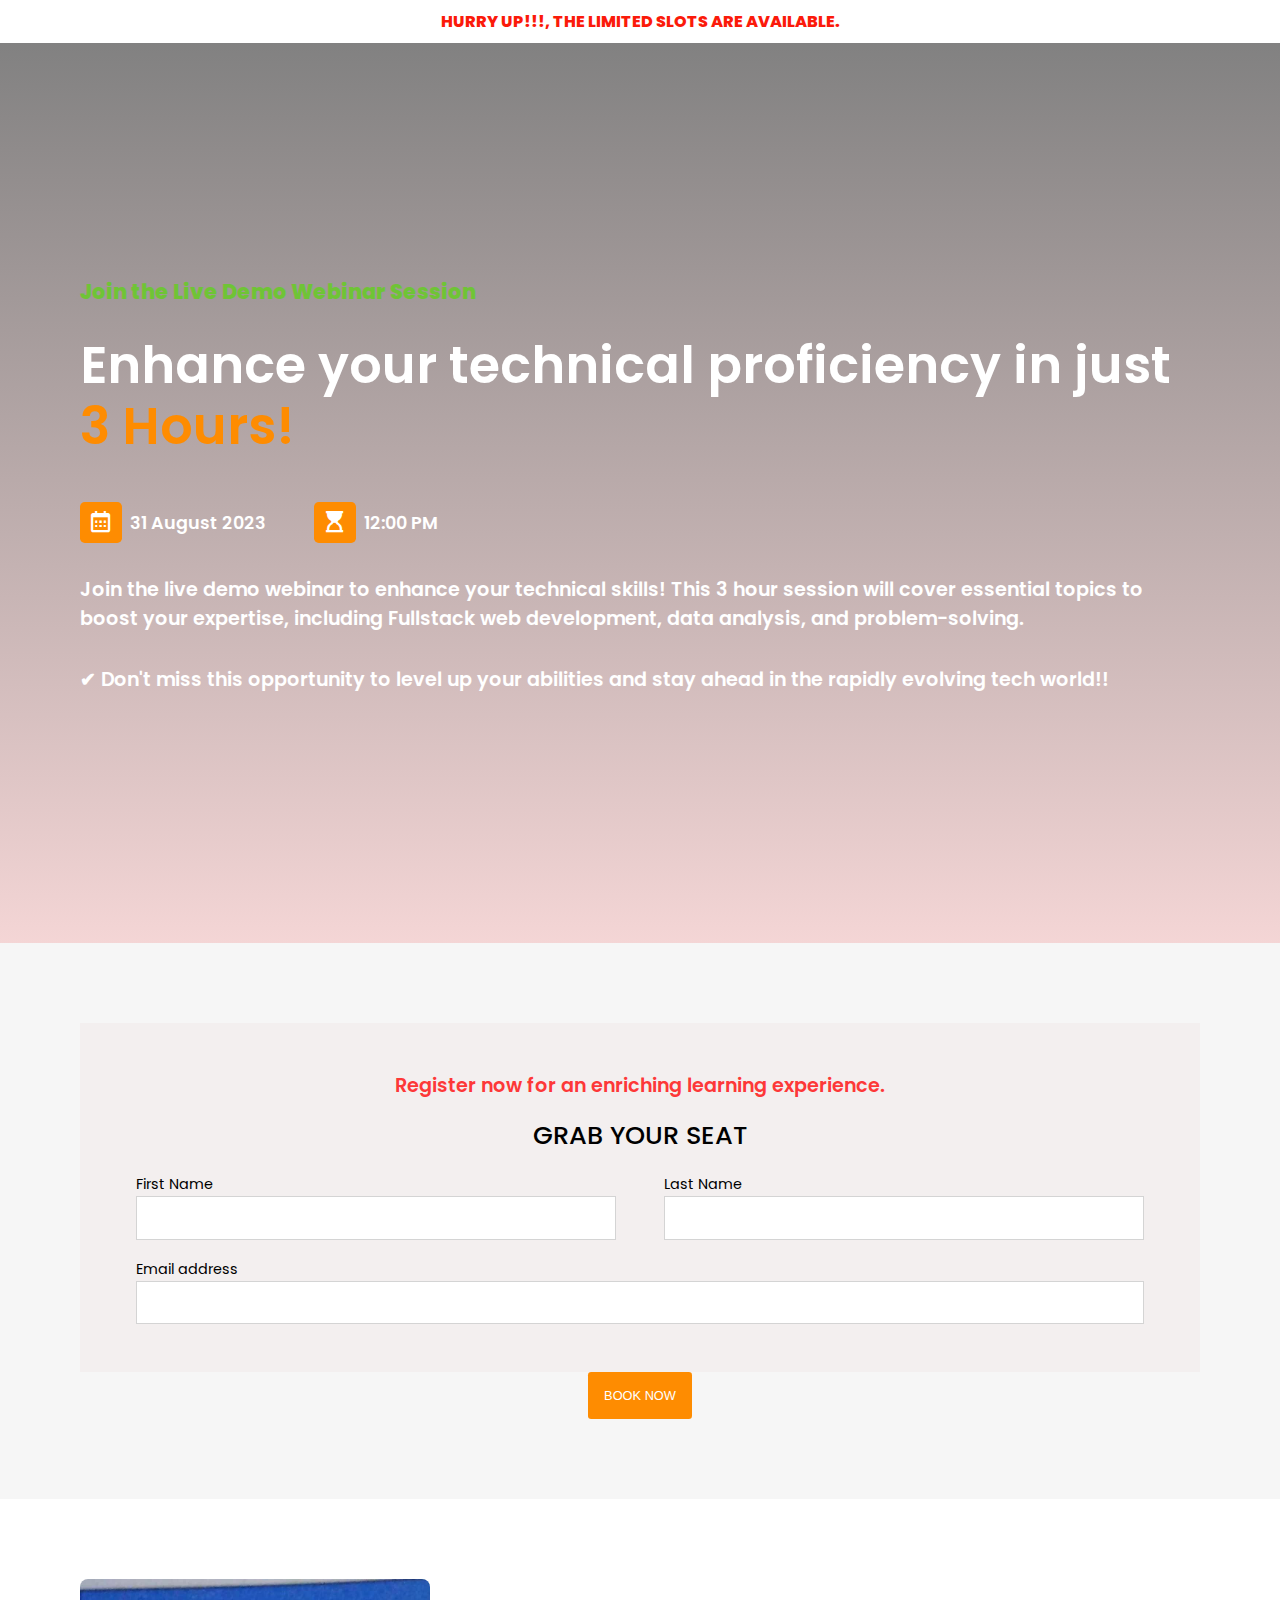
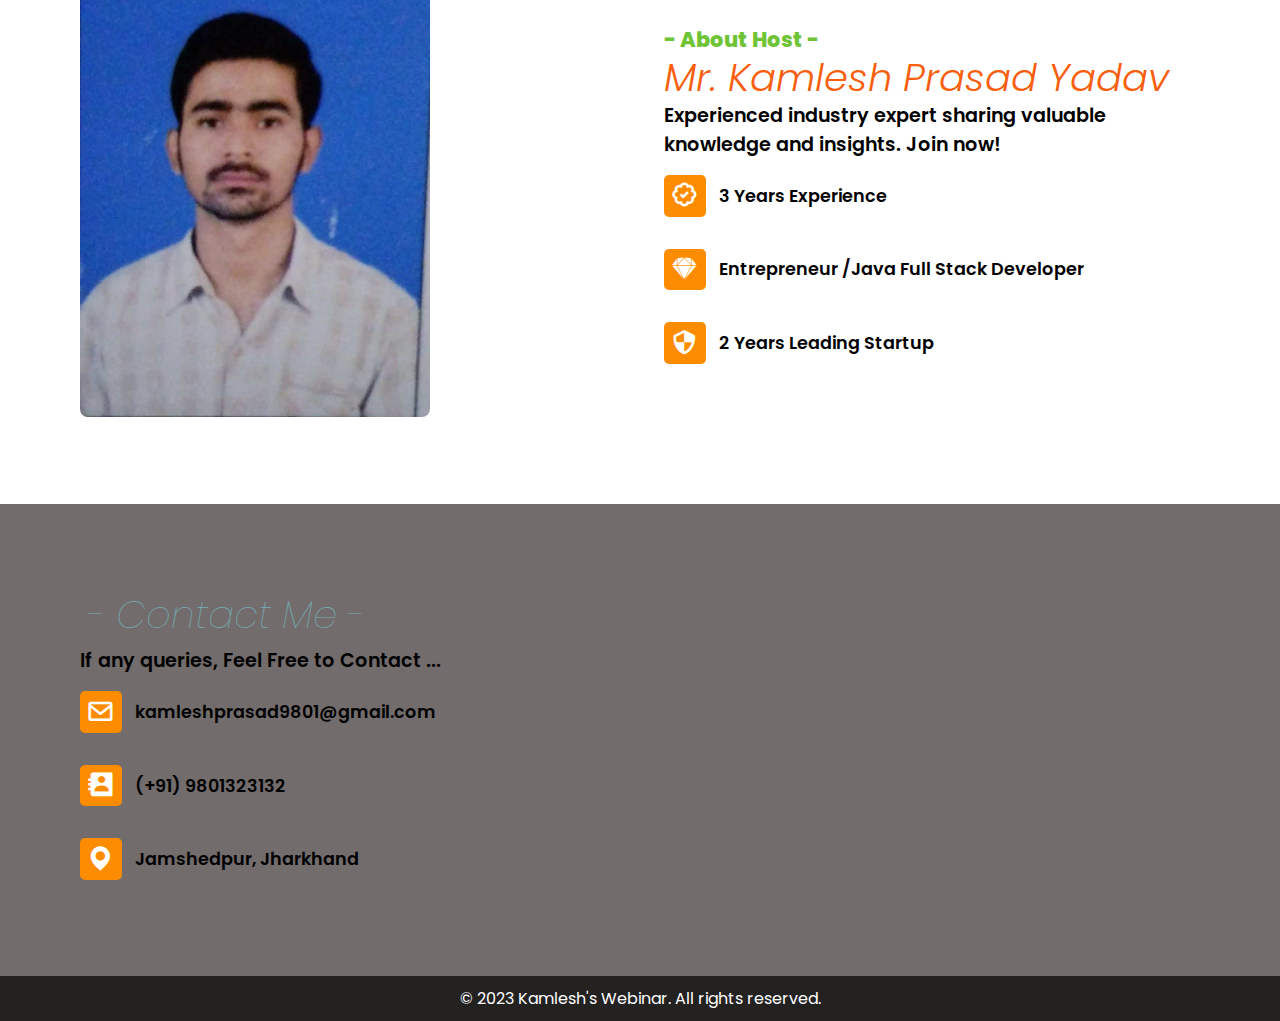
<file: Index.html>
<!DOCTYPE html>
<html lang="en">
<head>
	<meta charset="UTF-8">
	<meta name="viewport" content="width=device-width, initial-scale=1.0">
	<title>Online Webinar Landing Page</title>

	<!-- External CSS -->
	<link rel="stylesheet" href="style.css">

	<!-- Box icon CDN -->
	<link href='https://unpkg.com/boxicons@2.1.1/css/boxicons.min.css' rel='stylesheet'>
</head>
<body>
	<!-- Top bar starts  -->
	<div class="top-bar">
		<h3 class="notification">Hurry Up!!!, The Limited Slots are available.</h3>
	</div>
	<!-- Top bar starts  -->

	<!-- Header section starts from here -->
	<section class="header">
		<div class="container">
			<div class="row">
				<div class="col header-content">
					<h3 class="subheading">
						Join the Live Demo Webinar Session
					</h3>
					<h2 class="main-heading">
						Enhance your technical proficiency in just <span>3 Hours!</span>
					</h2>
					<div class="inner-row">
						<div class="col">
							<h3 class="date">
								<i class='bx bx-calendar'></i> 31 August 2023
							</h3>
						</div>
						<div class="col">
							<h3 class="time">
								<i class='bx bxs-hourglass-top'></i> 12:00 PM
							</h3>
						</div>
					</div>
					<p class="para-line white">
						Join the live demo webinar to enhance your technical skills! This 3 hour session will cover essential topics to boost your expertise, including Fullstack web development, data analysis, and problem-solving.
                        <p class="para-line white">
							<span class="list-icon">&#10004;</span>
                        Don't miss this opportunity to level up your abilities and stay ahead in the rapidly evolving tech world!!
                        </p>
					</p>
				</div>
			</div>
		</div>
	</section>
	<!-- Header section ends from here -->

	<!-- Topic section starts from here -->
	<section class="topics">
		<div class="container">
            <div class="col header-form">
                <div class="form-area">
                    <p class="para-line">
                        Register now for an enriching learning experience.
                    </p>
                    <h2 class="form-heading">
                        Grab Your Seat
                    </h2>
                    <form action="#" class="booking-form">
                        <div class="form-row">
                            <div class="col">
                                <div class="input-field">
                                    <label for="firstName">First Name</label>
                                    <input type="text" id="firstName">
                                </div>
                            </div>
                            <div class="col">
                                <div class="input-field">
                                    <label for="lastName">Last Name</label>
                                    <input type="text" id="lastName">
                                </div>
                            </div>
                        </div>
                        <div class="input-field">
                            <label for="emailId">Email address</label>
                            <input type="email" id="emailId">
                        </div>
                    </form>
                </div>
            </div>
			<span class="topic-btn-area">
				<button class="btn topic-btn">
					<a href="thankyou.html">Book Now</a>
				</button>
			</span>			
		</div>
	</section>
	<!-- Topic section ends from here -->

	<!-- Host section starts -->
	<!-- Host section starts -->
	<section class="host">
		<div class="container">
			<div class="row">
				<div class="col host-profile-col">
					<img src="Photo.jpg" alt="" class="host-img">
				</div>
				<div class="col host-content-col">
					<h3 class="subheading">- About Host -</h3>
					<h2 class="heading">Mr. Kamlesh Prasad Yadav</h2>
					<p class="para-line">
						Experienced industry expert sharing valuable knowledge and insights. Join now!
						</p>
					<div class="host-feature">
						<i class='bx bx-badge-check'></i> 
						<h4 class="feature-name">3 Years Experience</h4>
					</div>
					<div class="host-feature">
						<i class='bx bxl-sketch'></i> 
						<h4 class="feature-name">Entrepreneur /Java Full Stack Developer</h4>
					</div>
					<div class="host-feature">
						<i class='bx bx-shield-quarter'></i> 
						<h4 class="feature-name">2 Years Leading Startup</h4>
					</div>
				</div>
			</div>
		</div>
	</section>
	<!-- Host section ends -->
	
    <section class="contact">
		<div class="container">
			<div class="row">
				<div class="col host-content-col">
					<h2 class="heading">- Contact Me -</h2>
					<p class="para-line">
						If any queries, Feel Free to Contact ...
						</p>
					<div class="host-feature">
						<i class="bx bx-envelope"></i>
						<h4 class="feature-name">kamleshprasad9801@gmail.com</h4>
					</div>
					<div class="host-feature">
						<i class="bx bxs-contact"></i>
						<h4 class="feature-name">(+91) 9801323132</h4>
					</div>
					<div class="host-feature">
						<i class="bx bxs-map"></i>
						<h4 class="feature-name">Jamshedpur, Jharkhand</h4>
					</div>
				</div>
			</div>
		</div>
    </section>

	<footer>
    <p>&copy; 2023 Kamlesh's Webinar. All rights reserved.</p>
  </footer>
  
</body>
</html>
</file>
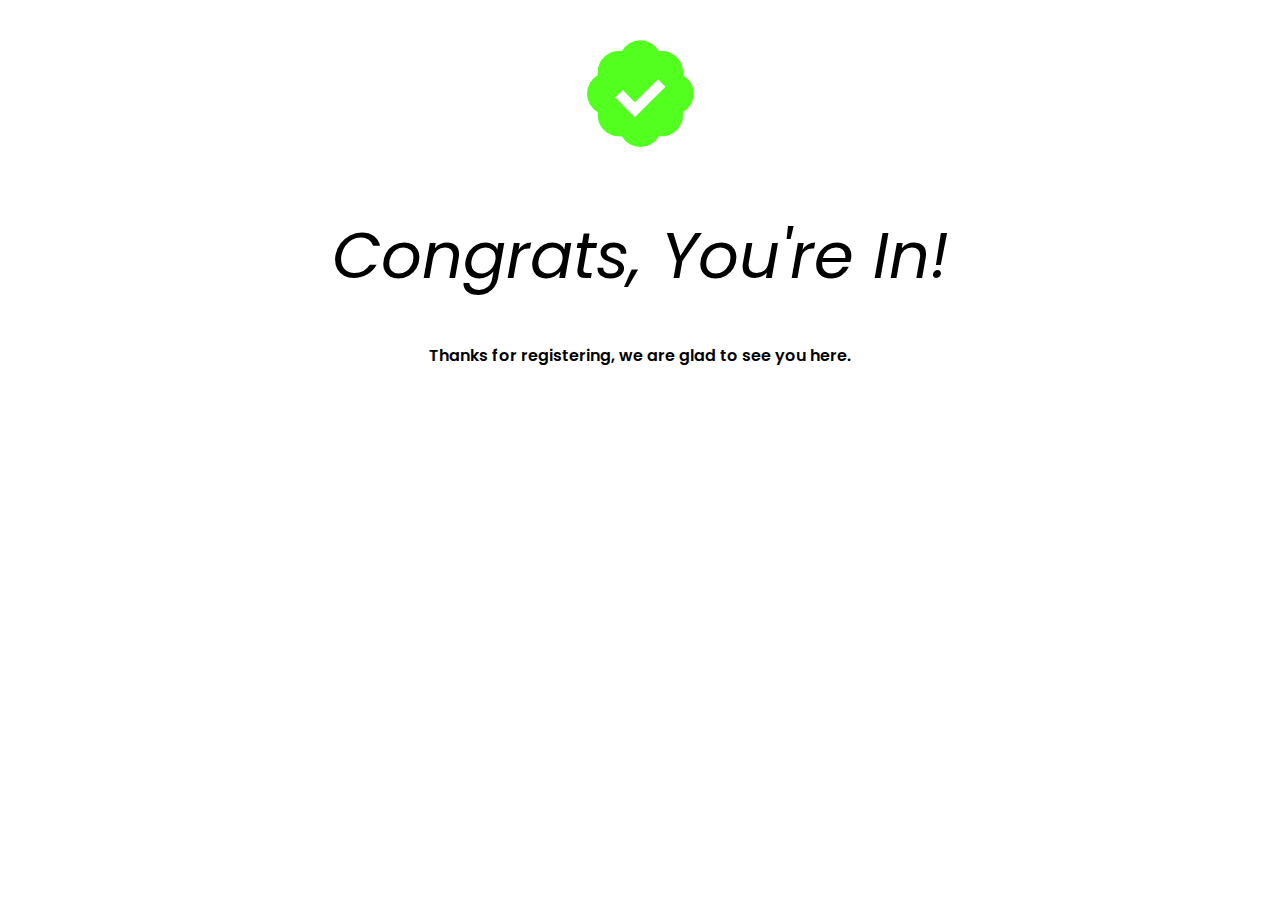
<file: thankyou.html>
<!DOCTYPE html>
<html lang="en">
<head>
	<meta charset="UTF-8">
	<meta name="viewport" content="width=device-width, initial-scale=1.0">
	<title>Thank you!</title>

	<!------ External CSS ------>
	<link rel="stylesheet" href="thanks-style.css">

	<!-- Box icon CDN -->
	<link href='https://unpkg.com/boxicons@2.1.1/css/boxicons.min.css' rel='stylesheet'>
</head>
<body>
	<div class="thanks">
		<div class="container">
			<div class="row">
				<div class="col thanks-content">
					<i class='bx bxs-badge-check' class="completed-icon"></i>

					<h2 class="main-heading">
						Congrats, You're In!
					</h2>
					<p class="para-line">
						Thanks for registering, we are glad to see you here.
					</p>
						</div>
					</div>
				</div>
			</div>
				
				<div class="col extras-content">

			<div class="separator"></div>	
		</div>
	</div>
</body>
</html>
</file>
<file: style.css>
/*------- Google Font import -----*/
@import url('https://fonts.googleapis.com/css2?family=Poppins:ital,wght@0,100;0,200;0,300;0,400;0,500;0,600;0,700;0,800;0,900;1,700;1,800;1,900&display=swap');


:root
{
	/*---- colors -------*/
	--primary-color: hsl(33, 99%, 50%);
	--secondary-color: hsl(67, 98%, 53%);
	--third-color: #ffffff;
}

*
{
	margin: 0;
	padding: 0;
	box-sizing: border-box;
}

html
{
	font-size: 16px;
}

body
{
	font-family: 'Poppins', sans-serif;
}

img
{
	
	max-width: 100%;
	height: auto;
}

.container
{
	padding: 60px 10px;
}

.white
{
	color: var(--third-color);
}

.btn
{
	display: block;
	width: 100%;
	background: var(--primary-color);
	border: none;
	border-radius: 0.2rem;
	padding: 1rem;
	cursor: pointer;
	transition: 0.3s;
}

.btn:hover
{
	transform: translateY(10px);
}

.btn a
{
	color: var(--third-color);
	font-size: 0.8rem;
	text-decoration: none;
	text-transform: uppercase;
}

.heading
{
	color: rgb(248, 94, 11);
	font-size: 1.3rem;
	font-weight: 300;
	line-height: 1.2;
	text-align: center;
    font-style: italic;
    
}

/*---------- Top bar starts -----------*/
.top-bar
{
	padding: 12px 20px;
}

.notification
{
	color:rgb(251, 26, 10);
	font-size: 1.1rem;
	font-weight: 800;
	text-transform: uppercase;
	line-height: 1.2;
	text-align: center;
}
/*---------- Top bar ends -----------*/


/*---------- Header section start ----------*/
.header
{
	background:linear-gradient(0deg, rgba(0, 0, 0, 0.2), rgba(24, 30, 3, 0.2)), url(https://i.pinimg.com/originals/c8/67/3a/c8673ad4c46ade00cf3bd0049db62b16.jpg);
	background-size: cover;
	background-repeat: no-repeat;
}

.subheading
{
	color: rgb(111, 196, 54);
	font-size: 1.3rem;
	font-weight: 800;
	text-align: center;
}

.main-heading
{
	color: rgb(255, 255, 255);
	font-size: 2.3rem;
	font-weight: 600;
	line-height: 1.2;
	text-align: center;
	padding: 28px 0;
}

.inner-row
{
	display: flex;
	justify-content: space-around;
	text-align: center;
}

.inner-row .col .date, .inner-row .col .time
{
	display: flex;
	flex-direction: column;
	align-items: center;
	color: var(--third-color);
	font-weight: 600;
	font-size: 1.1rem;
}

.date i, .time i
{
	color: var(--third-color);
	background: var(--primary-color);
	font-size: 1.6rem;
	padding: 8px;
	border: none;
	border-radius: 0.3rem;
	margin: 1rem 0;
    font-weight: 200;
}

.para-line
{
	font-size: 1.2rem;
	text-align: center;
	padding: 1rem 0;
    font-weight: 600;
}

.form-area
{
	background: #f3efef;
	padding: 1.2rem;
}

.form-area .form-heading
{
	font-size: 1.6rem;
	font-weight: 500;
	text-transform: uppercase;
	text-align: center;
}

.form-area hr
{
	color: #afacac;
	margin: 20px 0;
}

.input-field
{
	margin: 1rem 0;
	padding: 0 0.5rem;
}

.input-field label
{
	font-size: 0.9rem;
}

.input-field input
{
	width: 100%;
	background: var(--third-color);
	border: 1px solid #d4d4d4;
	font-size: 0.9rem;
	font-weight: 400;
	padding: 0.8rem;
}
/*--------- Header section end ----------*/


/*---------- book now btn section start ----------*/
.topics
{
	background: #F6F6F6;
}

.topic-btn-area
{
	display: flex;
	justify-content: center;
}

.topic-btn-area .btn
{
	width: fit-content;
}
/*---------- book now btn section end ----------*/


/*----------- host section starts ----------*/
.host-feature
{
	display: flex;
	flex-direction: column;
	justify-content: center;
	align-items: center;
	padding: 1rem 0;
}

.host-feature i
{
	color: var(--third-color);
	background: var(--primary-color);
	font-size: 1.5rem;
	margin-bottom: 1rem;
	padding: 0.4rem;
	border: none;
	border-radius: 5px;
}

.host-feature .feature-name
{
	font-size: 1.1rem;
	font-weight: 600;
}
/*----------- host section ends ----------*/

/*------------ Partner section end ------------*/



/*----------- Footer section start ------------*/
.contact .container
{
	background: rgb(114, 108, 108);
  	background-position: center center;
	background-size: cover;
	background-repeat: no-repeat;
}
.contact h2{
	color: #ffff;
}

.footer .container
{
	display: flex;
	flex-direction: column;
	justify-content: center;
	align-items: center;
}

.contact .container .heading
{
	color: rgb(118, 173, 182);
    font-weight: 50;
    padding: 8px;
    justify-content: center;
	

}

.btn
{
	color: var(--third-color);
	font-weight: 500;
	text-transform: uppercase;
	width: fit-content;
}
/*----------- Contact section end ------------*/

  
  @media only screen and (max-width: 768px){
	.contact-center{
	  grid-template-columns: 1fr;
	}
  
	.contact-center .left{
	  text-align: left;
	}
  
	.left div .content h3{
	  font-size: 1.6rem;
	}
  
	.left div .content span{
	  font-size: 1.5rem;
	}
  }

/*------------------------------------------------*/
/*------------- Desktop size ---------------------*/
/*------------------------------------------------*/
@media screen and (min-width: 789px)
{
	.container
	{
		padding: 5rem;
	}

	.row
	{
		display: flex;
		justify-content: space-between;
		align-items: center;
	}

	.row .col
	{
		width: 100%;
	}

	.heading
	{
		font-size: 2.4rem;
	}

	/*---------- Top bar starts -----------*/
	.top-bar
	{
		padding: 12px 20px;
	}

	.notification
	{
		font-size: 1rem;
	}
	/*---------- Top bar ends -----------*/


	/*---------- Header section start ----------*/
	.header
	{
		background:linear-gradient(0deg, rgba(200, 47, 47, 0.2), rgba(5, 4, 4, 0.5)),  url(https://i.pinimg.com/originals/c8/67/3a/c8673ad4c46ade00cf3bd0049db62b16.jpg);
		background-position: top center;
		background-size: cover;
		background-repeat: no-repeat;
	}

	.header > .container
	{
		height: 100vh;
		display: flex;
	}

	.header .container .row
	{
		gap: 5rem;
	}

	.header .container .row .header-content
	{
		width: 100%;
	}

	.header .container .row .header-form
	{
		width: 66%;
	}

	.header-content .subheading
	{
		text-align: left;
	}

	.header-content .main-heading
	{
		font-size: 3.2rem;
		font-weight: 600;
		text-align: left;
	}

	.header-content .main-heading span
	{
		color: var(--primary-color);
	}

	.inner-row
	{
		justify-content: flex-start;
		gap: 3rem;
	}

	.inner-row .col
	{
		width: fit-content;
	}

	.inner-row .col .date, .inner-row .col .time
	{
		display: flex;
		flex-direction: row;
		gap: 0.5rem;
	}

	.para-line
	{
		text-align: left;
		
	}

	.form-row
	{
		display: flex;
		justify-content: center;
		align-items: center;
		margin-top: 0;
		padding-top: 0;
	}

	.booking-form .form-row .col
	{
		width: 100%;
	}

	.form-area
	{
		padding: 2rem;
	}

	.booking-form .form-row .col .input-field
	{
		margin-bottom: 0;
	}

	.booking-form .input-field
	{
		margin: 1rem;
	}

	.booking-form .input-field .btn
	{
		width: 100%;
	}
	/*---------- Header section end ----------*/


	/*---------- Topics section start ----------*/
	.topics .container .para-line
	{
		text-align: center;
		max-width: 55%;
		margin: 0 auto;
		color:rgb(253, 56, 56);
	}

	.topics-row
	{
		display: flex;
		justify-content: center;
		align-items: center;
	}

	.topics-row .col
	{
		padding: 3rem;
	}

	.topics-row .col .para-line
	{
		max-width: 100%;
		text-align: left;
		
	}
	/*---------- Topics section end ----------*/


	/*----------- host section starts ----------*/
	.host .container .row
	{
		gap: 3rem;
	}

	.host-img
	{
		border: none;
		border-radius: 8px;
		width: 350px;
		position: center;
	}

	.host-content-col .subheading, .host-content-col .heading
	{
		text-align: left;
	}

	.host-content-col .para-line
	{
		margin: 0;
		padding: 0;
	}

	.host-feature
	{
		display: flex;
		flex-direction: row;
		justify-content: flex-start;
		align-items: center;
		padding: 1rem 0;
	}

	.host-feature i
	{
		font-size: 1.8rem;
		margin-bottom: 0;
	}

	.host-feature .feature-name
	{
		padding-left: 0.8rem;
	}

	/*----------- host section ends ----------*/

}

footer {
	background-color: #242121;
	color: #ffffff;
	padding: 10px;
	text-align: center;
  }
</file>
<file: thanks-style.css>
/*--------- Google Font import -----------*/
@import url('https://fonts.googleapis.com/css2?family=Poppins:ital,wght@0,100;0,200;0,300;0,400;0,500;0,600;0,700;0,800;0,900;1,700;1,800;1,900&display=swap');


:root
{
	/*---- colors -------*/
	--primary-color: #f9980f;
	--secondary-color: #1a1a1a;
	--third-color: #ffffff;
}

*
{
	margin: 0;
	padding: 0;
	box-sizing: border-box;
}

html
{
	font-size: 16px;
	
}

body
{
	font-family: 'Poppins', sans-serif;
	background-image: url(https://coolbackgrounds.io/images/backgrounds/index/ranger-4df6c1b6.png);
	background-repeat: no-repeat;
	background-size: cover;
}    


.heading
{
	color: var(--secondary-color);
	font-size: 1.8rem;
	font-weight: 600;
	line-height: 1.2;
	text-align: center;
}

/*--------- Thanks content starts --------------*/
.thanks-content i
{
	color: #52ff1e;
	font-size: 8rem;
	padding: 30px;
	text-align: center;
	width: 100%;
}

.thanks-content .main-heading, .thanks-content .para-line
{
	text-align: center;
	font-weight: 600;
	padding: 20px;
}

.thanks-content .main-heading
{
	font-size: 4rem;
	font-weight: 400;
	font-style: italic;
}
</file>
